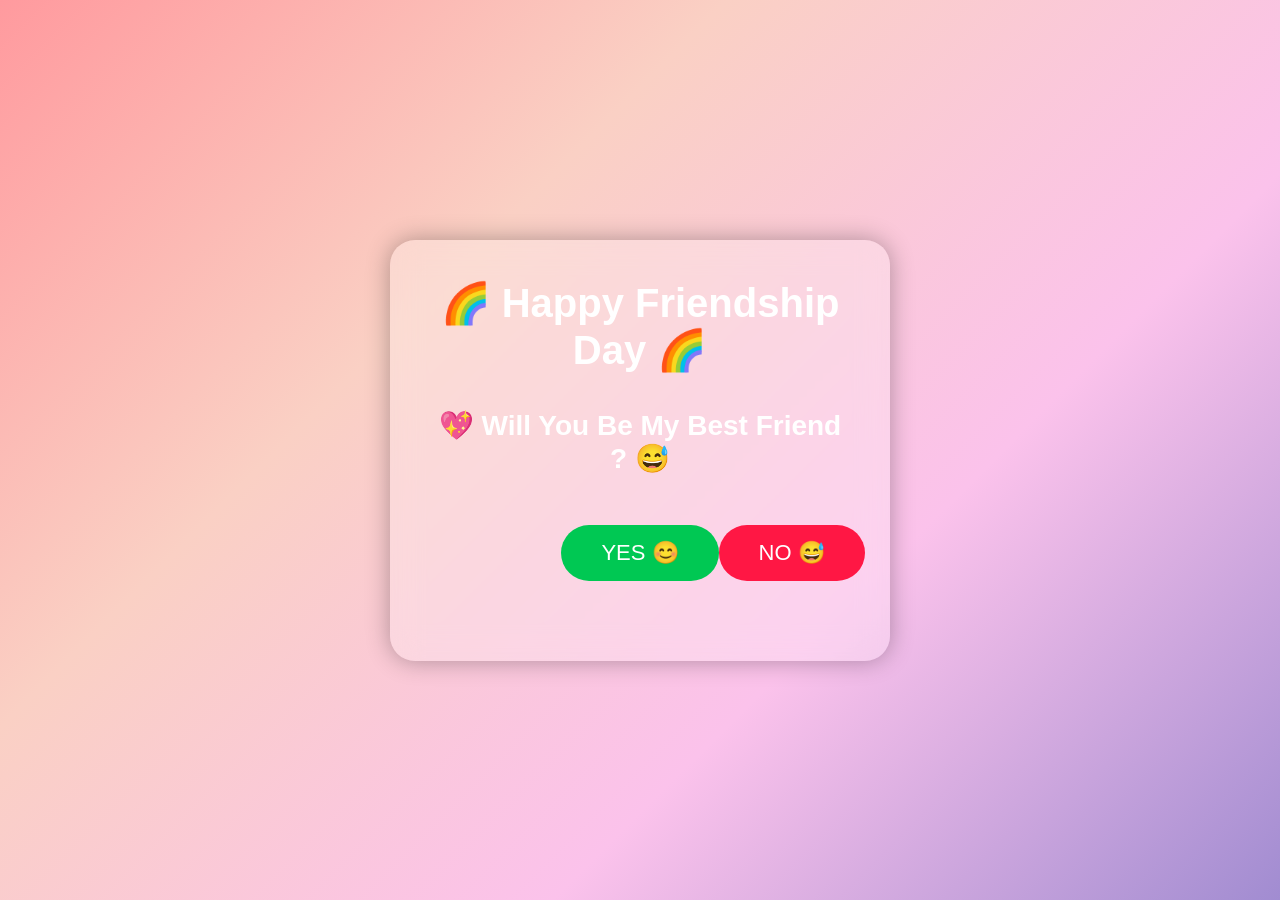
<file: index.html>
<!DOCTYPE html>
<html lang="en">
<head>
    <meta charset="UTF-8">
    <meta name="viewport" content="width=device-width, initial-scale=1.0">
    <title>Happy Friendship Day</title>

    <link rel="stylesheet" href="style.css">
</head>
<body>

<div class="container">

    <h1>🌈 Happy Friendship Day 🌈</h1>

    <p class="question">
        💖 Will You Be My Best Friend ? 😅
    </p>

    <div class="buttons">

        <button id="yes">YES 😊</button>

        <button id="no">NO 😅</button>

    </div>

    <h2 id="message"></h2>

</div>

<script src="script.js"></script>

</body>
</html>
</file>
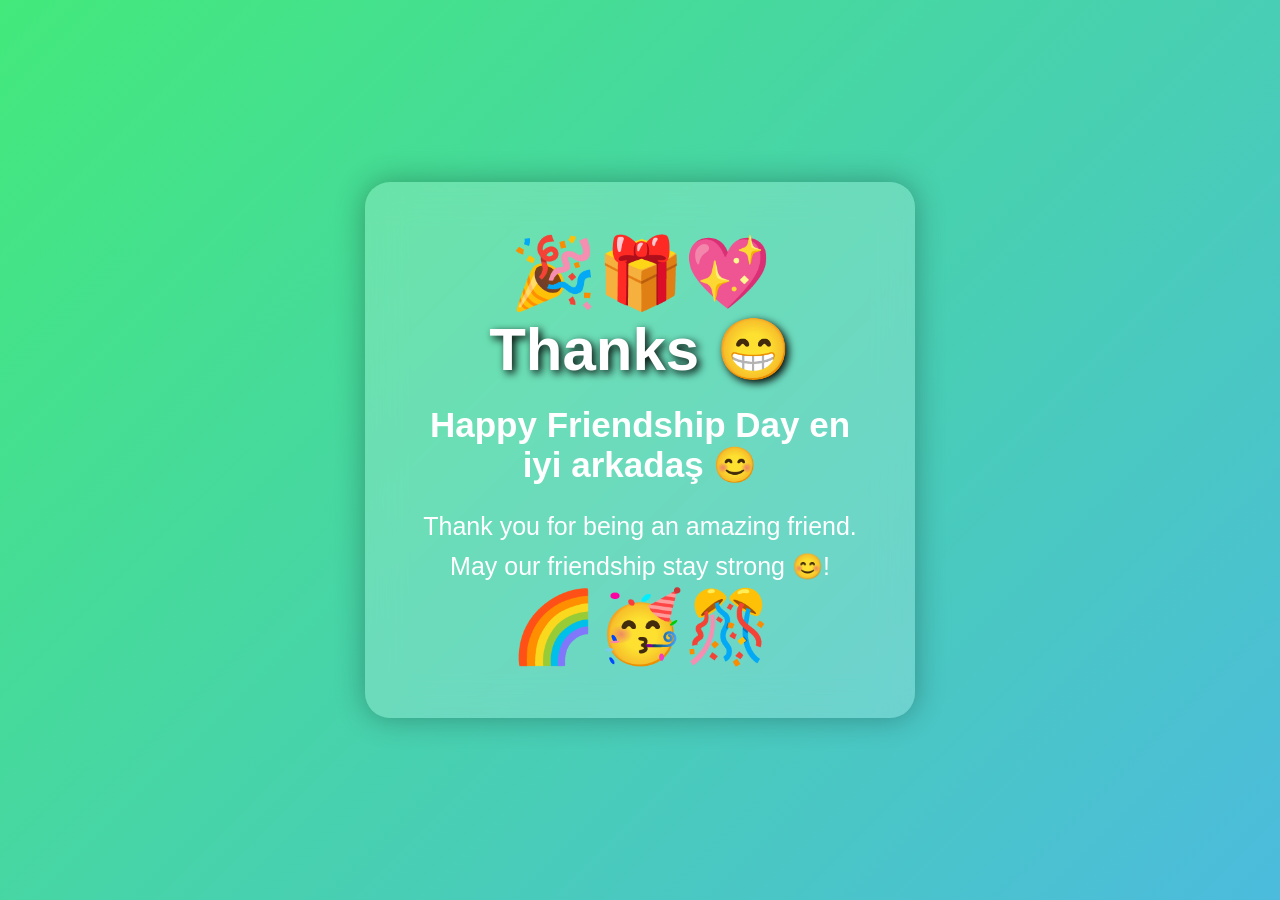
<file: success.html>
<!DOCTYPE html>
<html lang="en">
<head>
<meta charset="UTF-8">
<meta name="viewport" content="width=device-width, initial-scale=1.0">
<title>Happy Friendship Day</title>

<style>

*{
margin:0;
padding:0;
box-sizing:border-box;
font-family:Arial, Helvetica, sans-serif;
}

body{

height:100vh;

display:flex;

justify-content:center;

align-items:center;

background:linear-gradient(-45deg,#ff6ec4,#7873f5,#4facfe,#43e97b);
background-size:400% 400%;
animation:bgMove 10s infinite alternate;

overflow:hidden;

}

@keyframes bgMove{

0%{background-position:left;}
100%{background-position:right;}

}

.card{

width:550px;

padding:50px;

text-align:center;

background:rgba(255,255,255,.2);

backdrop-filter:blur(18px);

border-radius:25px;

box-shadow:0 0 30px rgba(0,0,0,.3);

animation:zoom 1s;

}

@keyframes zoom{

from{
transform:scale(.5);
opacity:0;
}

to{
transform:scale(1);
opacity:1;
}

}

h1{

font-size:60px;

color:white;

text-shadow:3px 3px 8px black;

margin-bottom:20px;

}

h2{

font-size:35px;

color:white;

margin-bottom:20px;

}

p{

font-size:25px;

color:white;

line-height:40px;

}

.emoji{

font-size:70px;

animation:bounce 1s infinite;

}

@keyframes bounce{

0%,100%{
transform:translateY(0);
}

50%{
transform:translateY(-15px);
}

}

</style>

</head>

<body>

<div class="card">

<div class="emoji">🎉🎁💖</div>

<h1>Thanks 😁</h1>

<h2>Happy Friendship Day en iyi arkadaş 😊</h2>

<p>
Thank you for being an amazing friend.<br>
May our friendship stay strong 😊! 
</p>

<div class="emoji">🌈🥳🎊</div>

</div>

</body>
</html>
</file>
<file: style.css>
*{
    margin:0;
    padding:0;
    box-sizing:border-box;
    font-family:Arial, Helvetica, sans-serif;
}

body{

    height:100vh;

    display:flex;

    justify-content:center;

    align-items:center;

    background:linear-gradient(135deg,#ff9a9e,#fad0c4,#fbc2eb,#a18cd1);

    overflow:hidden;

}

.container{

    width:500px;

    text-align:center;

    padding:40px;

    border-radius:25px;

    background:rgba(255,255,255,0.25);

    backdrop-filter:blur(15px);

    box-shadow:0 0 25px rgba(0,0,0,0.3);

}

h1{

    color:white;

    font-size:40px;

}

.question{

    margin-top:35px;

    font-size:28px;

    color:white;

    font-weight:bold;

}

.buttons{

    margin-top:50px;

}

button{

    padding:15px 40px;

    font-size:22px;

    border:none;

    border-radius:50px;

    cursor:pointer;

    transition:.3s;

}

#yes{

    background:#00c853;

    color:white;

}

#yes:hover{

    transform:scale(1.1);

}

#no{

    background:#ff1744;

    color:white;

    position:absolute;

}

#message{

    margin-top:40px;

    color:white;

    font-size:30px;

}
</file>
